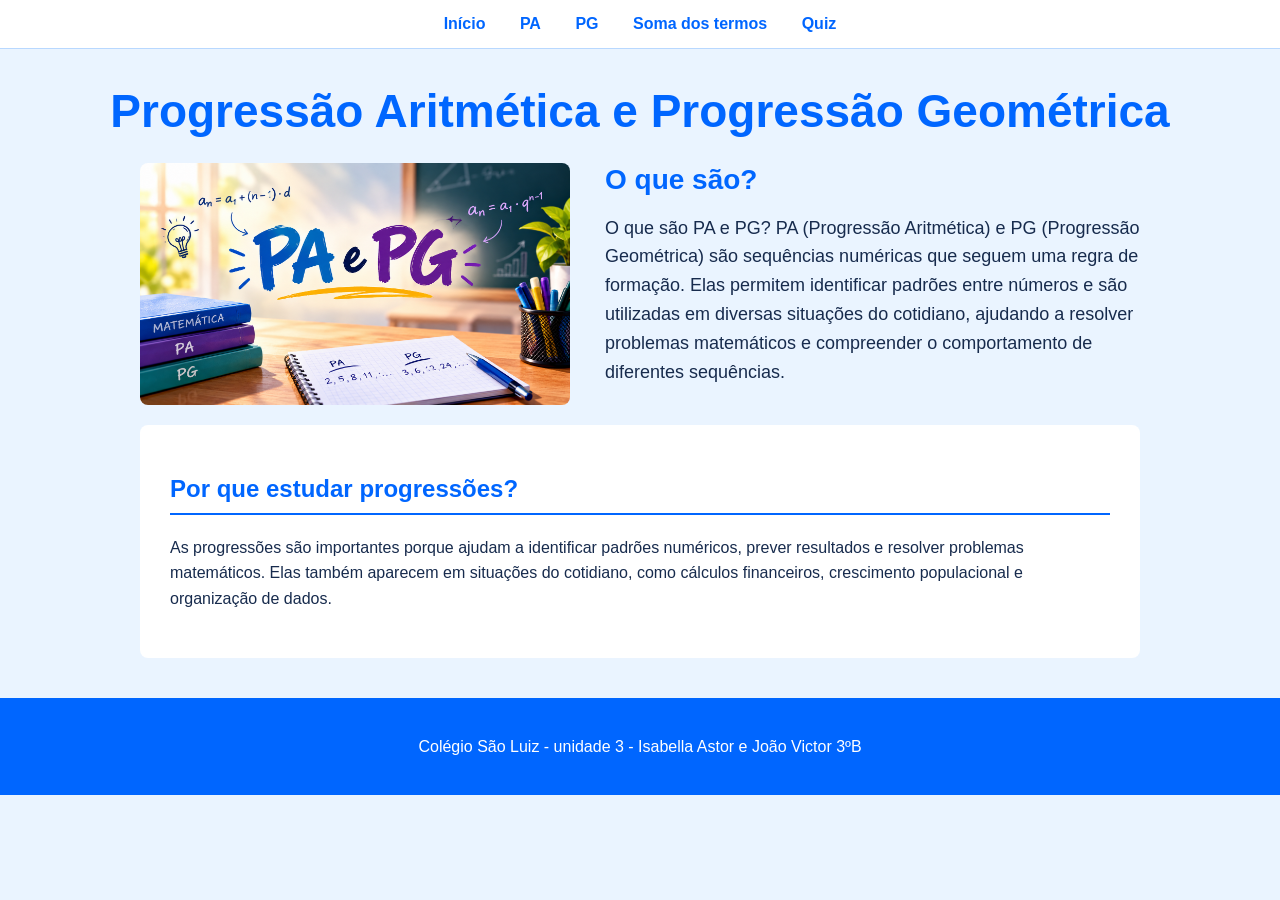
<file: index.html>
<!DOCTYPE html>
<html lang="pt-br">

<head>
    <meta charset="UTF-8">
    <meta name="viewport" content="width=device-width, initial-scale=1.0">

    <title>PA e PG</title>

    <link rel="stylesheet" href="style.css">
</head>

<body>
    <!--MENU-->

    <nav>
        <a href="index.html">Início</a>
        <a href="pa.html">PA</a>
        <a href="pg.html">PG</a>
        <a href="soma.html">Soma dos termos</a>
        <a href="quiz.html">Quiz</a>
    </nav>


    <!--CABEÇALHO-->

    <header>

        <h1>Progressão Aritmética e Progressão Geométrica</h1>


        <!--DESTAQUE DA PÁGINA INICIAL-->

        <div class="destaque-inicio">

            <img
                src="imagem/inicio.png" width="500px"
                alt="imagem de PA e PG"
            >

            <div class="texto-destaque">

                <h2>
                    O que são?
                </h2>

                <p>
                   O que são PA e PG?

                    PA (Progressão Aritmética) e PG (Progressão Geométrica) são sequências numéricas que 
                    seguem uma regra de formação. Elas permitem identificar padrões entre números e são utilizadas em diversas 
                    situações do cotidiano, ajudando a resolver problemas matemáticos e compreender o comportamento de diferentes sequências.
                </p>

            </div>

        </div>

    </header>

    <main>

        <section>

            <h2>Por que estudar progressões?</h2>

            <p>
                As progressões são importantes porque ajudam a identificar padrões numéricos, prever resultados e resolver 
                problemas matemáticos. Elas também aparecem em situações do cotidiano, como cálculos financeiros, crescimento populacional 
                e organização de dados.
            </p>

        </section>

    </main>


    <footer>
        <p>
            Colégio São Luiz - unidade 3 -
            Isabella Astor e João Victor 3ºB
        </p>

    </footer>

</body>

</html>
</file>
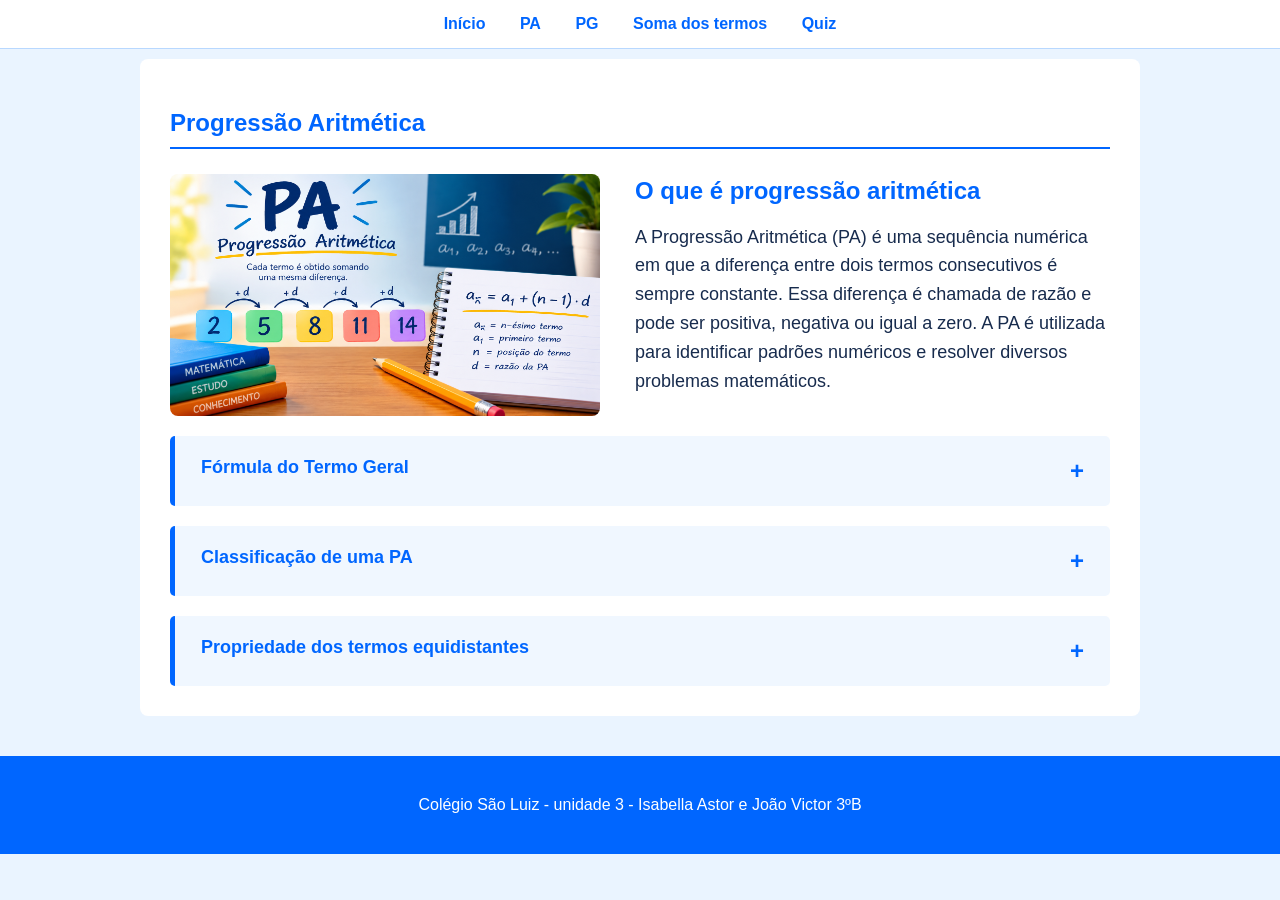
<file: pa.html>
<!DOCTYPE html>
<html lang="pt-br">

<head>
    <meta charset="UTF-8">
    <meta name="viewport" content="width=device-width, initial-scale=1.0">
    <title>Progressão Aritmética</title>
    <link rel="stylesheet" href="style.css">
</head>

<body>

    <!-- MENU -->
    <nav>
        <a href="index.html">Início</a>
        <a href="pa.html">PA</a>
        <a href="pg.html">PG</a>
        <a href="soma.html">Soma dos termos</a>
        <a href="quiz.html">Quiz</a>
    </nav>

    <main>

        <section>

            <h2>Progressão Aritmética</h2>

            <div class="destaque-inicio">

                <img src="imagem/PA.png" width="500px" alt="imagem fórmula de PA">

                <div class="texto-destaque">

                    <h3>O que é progressão aritmética</h3>

                        <p>
                            A Progressão Aritmética (PA) é uma sequência numérica em que a diferença entre dois termos consecutivos 
                            é sempre constante. Essa diferença é chamada de razão e pode ser positiva, negativa ou igual a zero. A PA é 
                            utilizada para identificar padrões numéricos e resolver diversos problemas matemáticos.
                        </p>

                </div>

            </div>

            <!-- FÓRMULA DO TERMO GERAL -->

            <article class="acordeao">

                <button class="titulo-acordeao">
                    Fórmula do Termo Geral
                    <span>+</span>
                </button>

                <div class="conteudo-acordeao">

                    <p>
                       a<sub>n</sub> = a<sub>1</sub> + (n - 1) x r
                    </p>
                    
                    <p>a<sub>1</sub>: primeiro termo da sequência</p>
                    <p>a<sub>n</sub>: termo que ocupa a posição n</p>
                    <p>r: razão da PA, ou seja, a diferença entre dois termos consecutivos.</p>
                    <p>n: número da posição de um termo.</p>

                        <strong>Atenção para o ENEM:</strong>
                        A PA pode aparecer disfarçada em situações do cotidiano!
                        No ENEM, você pode encontrar questões sobre economia mensal, sequências de números, fileiras de cadeiras ou 
                        objetos organizados em padrões. O segredo é identificar o que muda de um termo para o outro. Se a diferença 
                        entre os termos consecutivos permanece constante, 
                        temos uma Progressão Aritmética (PA).
                    </p>

                </div>

            </article>

            <!-- CLASSIFICAÇÃO DA PA -->

            <article class="acordeao">

                <button class="titulo-acordeao">
                    Classificação de uma PA
                    <span>+</span>
                </button>

                <div class="conteudo-acordeao">

                    <p>
                        Uma PA pode ser classificada de acordo com o valor da <strong>razão 
                        (r)</strong> , que é a diferença entre dois termos consecutivos.
                    </p>

                    <p>
                        - PA crescente: a razão é positiva <strong>(r>0)</strong>. Os termos aumentam.
                        - Exemplo: <strong>2, 5, 8, 11, 14, ...</strong> — razão <strong>r = 3</strong>.
                    </p>

                    <p>
                       - PA decrescente: a razão é negativa <strong>(r < 0)</strong>. Os termos diminuem.
                       - Exemplo: <strong>15, 12, 9, 6, 3,...</strong> — razão <strong>r = -3.</strong>
                    </p>

                    <p>
                        - PA constante: a razão é zero <strong>(r=0)</strong>. Todos os termos são iguais.
                        - Exemplo: <strong>4, 4, 4, 4, 4, ...</strong>— razão <strong>r = 0</strong>.

                    <p><strong>Atenção para o ENEM:</strong>
                        Não confunda a classificação da PA com o sinal
                        dos seus termos! Uma PA pode ter termos negativos
                        e ser crescente. Calcule a razão antes de classificar a PA.
                        Basta subtrair um termo pelo anterior
                    </p>

                </div>

            </article>

            <!-- ASCENSÃO DO NAZISMO -->

            <article class="acordeao">

                <button class="titulo-acordeao">
                    Propriedade dos termos equidistantes
                    <span>+</span>
                </button>

                <div class="conteudo-acordeao">

                    <p>
                        Em uma PA, a soma de dois termos que estão à mesma distância
                        das extremidades é igual à soma dos extremos.
                    </p>

                    <p>
                        Exemplo: na sequência 2, 5, 8, 11, 14:

                    <p>
                        O antissemitismo tornou-se política de Estado. Judeus foram
                        perseguidos, tiveram direitos retirados e posteriormente foram
                        vítimas de um processo sistemático de deportação e extermínio.
                    </p>

                    <p>
                        O governo nazista também utilizou intensamente a propaganda.
                        Rádio, cinema, cartazes, discursos e grandes manifestações
                        públicas foram utilizados para divulgar a ideologia do regime
                        e construir a imagem de Hitler como líder da nação.
                    </p>

                    <p>
                        Ao mesmo tempo, a Alemanha iniciou um processo de
                        rearmamento e expansão territorial, desrespeitando
                        diversas limitações estabelecidas após a Primeira Guerra.
                    </p>

                    <p>
                        <strong>Atenção para o ENEM:</strong>
                        propaganda, autoritarismo, nacionalismo, perseguição de
                        minorias e manipulação da opinião pública são temas que
                        podem aparecer associados ao estudo dos regimes totalitários.
                    </p>

                </div>

            </article>

            

            

                </div>

            </article>

        </section>

    </main>

    <footer>
        <p>
            Colégio São Luiz - unidade 3 -
            Isabella Astor e João Victor 3ºB
        </p>
    </footer>

    <script src="script.js"></script>

</body>

</html>
</file>
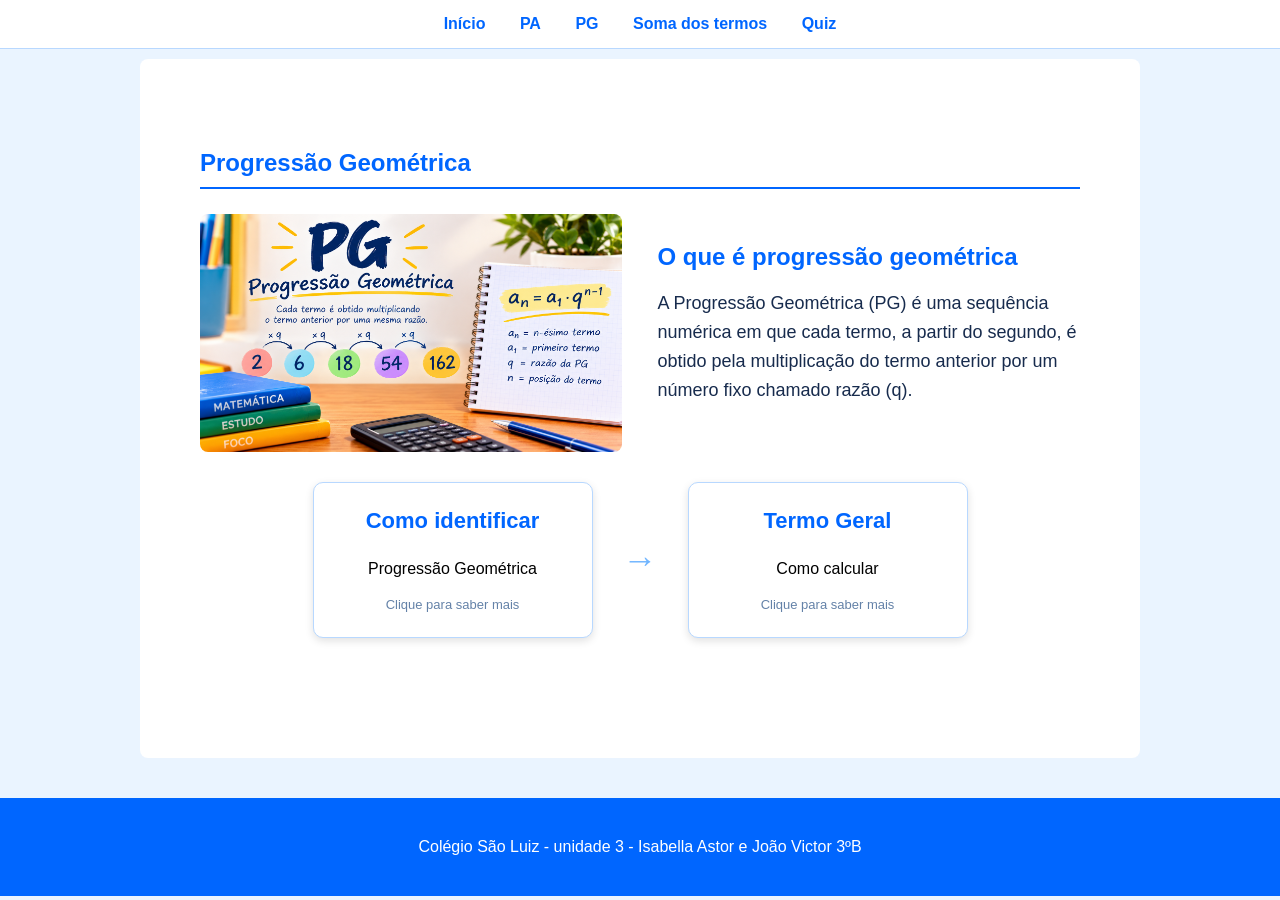
<file: pg.html>
<!DOCTYPE html>
<html lang="pt-br">

<head>
    <meta charset="UTF-8">
    <meta name="viewport" content="width=device-width, initial-scale=1.0">
    <title>Progressão Geométrica</title>
    <link rel="stylesheet" href="style.css">
</head>

<body>

    <!-- MENU -->
    <nav>
        <a href="index.html">Início</a>
        <a href="pa.html">PA</a>
        <a href="pg.html">PG</a>
        <a href="soma.html">Soma dos termos</a>
        <a href="quiz.html">Quiz</a>
    </nav>

    <main>

        <section>

            <section>

    <h2>Progressão Geométrica</h2>

    <div class="destaque-inicio">

        <img src="imagem/PG.png" alt="fórmula da pg">

        <div class="texto-destaque">

            <h3>O que é progressão geométrica</h3>

            <p>
                A Progressão Geométrica (PG) é uma sequência numérica em que cada termo, a partir do segundo, é obtido pela multiplicação 
                do termo anterior por um número fixo chamado razão (q).
            </p>

        </div>

    </div>

    <!-- O restante do conteúdo da página continua aqui -->

            <!-- EIXO E ALIADOS -->

             <div class="blocos-guerra">

                <button class="bloco-guerra" onclick="mostrarBlocoGuerra('eixo')">
                    <h3>Como identificar</h3>

                    <p>
                        Progressão Geométrica
                    </p>

                    <span>Clique para saber mais</span>
                </button>

                <div class="seta-guerra">
                    →
                </div>

                <button class="bloco-guerra" onclick="mostrarBlocoGuerra('aliados')">
                    <h3>Termo Geral</h3>

                    <p>
                        Como calcular
                    </p>

                    <span>Clique para saber mais</span>
                </button>

            </div>

            <!-- CONTEÚDO DO EIXO -->

            <div id="eixo" class="conteudo-guerra">

                <h3>Como identificar uma PG?</h3>

                <p>
                    Uma PG é uma sequência numérica em que cada termo é obtido pela multiplicação do termo anterior por um número fixo, 
                    chamado razão q.
                    Como identificar: divida um termo pelo anterior. Se o resultado for sempre o mesmo, a sequência é uma PG.
                </p>

                <p>
                    Exemplo: 2, 6, 18, 54, 162...</p>

                <p>
                    6 dividido 2 = 3</p>

                <p>18 dividido 6 = 3</p>
                <p>54 dividido 18 = 3</p>
                <p>Como o resultado é sempre 3, essa sequência é uma PG de razão q = 3.</p>

                <p><strong>Atenção para o ENEM:</strong>
                    Não confunda PA com PG! Na PA, somamos ou subtraímos
                    sempre o mesmo valor; na PG, multiplicamos ou dividimos
                    sempre pelo mesmo valor. Se os termos estiverem aumentando
                    ou diminuindo muito rapidamente, investigue se há uma
                    multiplicação por uma razão constante. Isso pode indicar uma PG.
                </p>

            </div>

            <!-- CONTEÚDO DOS ALIADOS -->

            <div id="aliados" class="conteudo-guerra">

                <h3>Potências Aliadas</h3>

                <p>
                    O termo geral da PG é uma fórmula que permite encontrar
                    qualquer termo de uma sequência geométrica sem precisar 
                    calcular todos os termos anteriores.
                </p>

                <p>
                    Formula: a<sub>n</sub> = a<sub>1</sub> . q<sup>n-1</sup>
                </p>

                <p>a<sub>n</sub>: termo que queremos descobrir.</p>
                <p>a<sub>1</sub>: primeiro termo da PG.</p>
                <p> q: razão da PG.</p>
                <p>n: posição do termo desejado.</p> 

                <p><strong>Atenção para o ENEM:</strong>
                    Fique atento a expressões como “aumenta 10% a cada mês” ou
                    “dobra a cada período”. Elas indicam uma possível PG,
                    pois o valor é multiplicado por uma razão constante.
                </p>
                

            </div>

            

            </div>

            
            </div>

        </section>

    </main>

    <footer>
        <p>
            Colégio São Luiz - unidade 3 -
            Isabella Astor e João Victor 3ºB
        </p>
    </footer>

    <script src="script.js"></script>

</body>

</html>
</file>
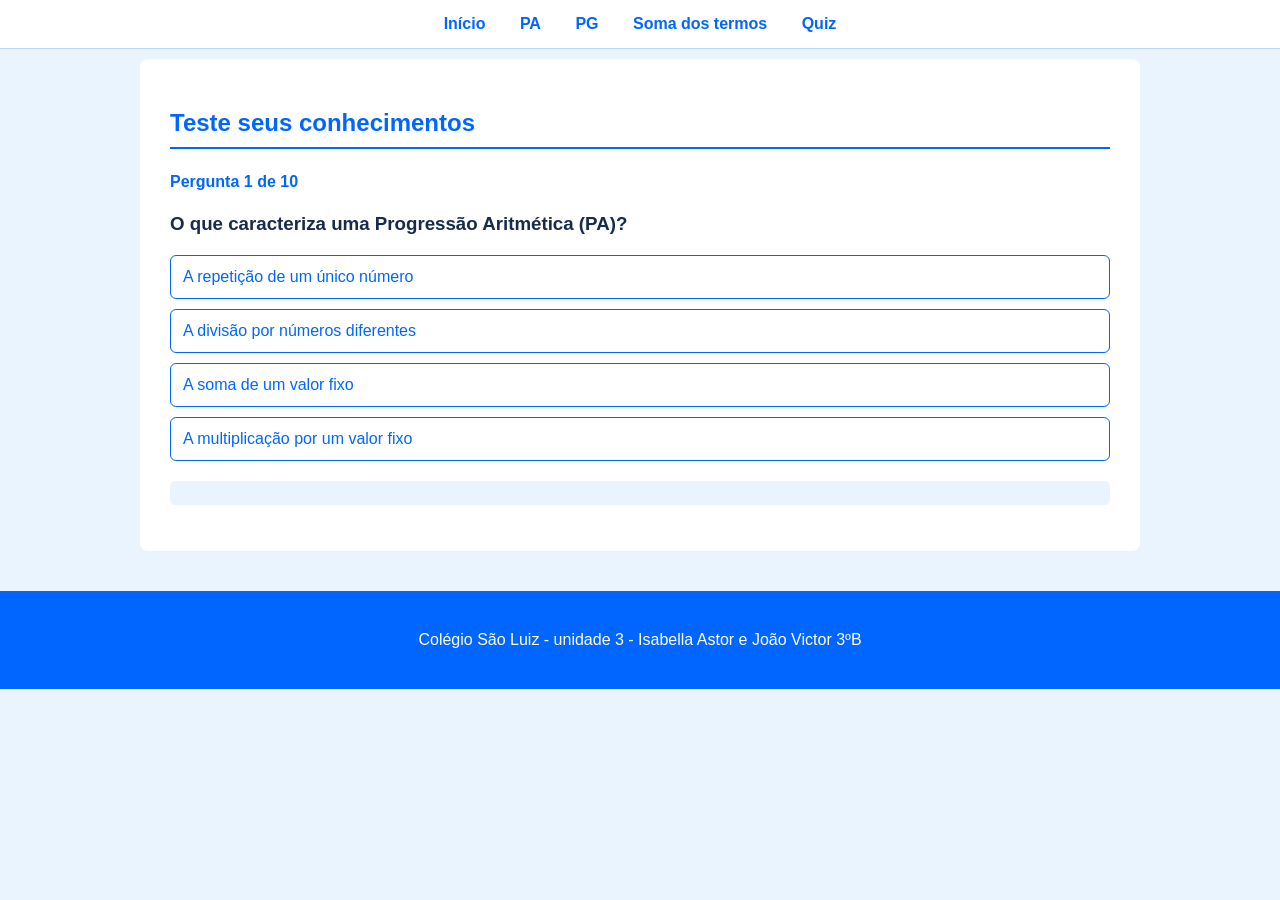
<file: quiz.html>
<!DOCTYPE html>
<html lang="pt-br">

<head>
    <meta charset="UTF-8">
    <meta name="viewport" content="width=device-width, initial-scale=1.0">
    <title>Quiz | PA e PG</title>
    <link rel="stylesheet" href="style.css">
</head>

<body>

    <!-- MENU -->
    <nav>
        <a href="index.html">Início</a>
        <a href="pa.html">PA</a>
        <a href="pg.html">PG</a>
        <a href="soma.html">Soma dos termos</a>
        <a href="quiz.html">Quiz</a>
    </nav>

    <main>

        <section>

            <h2>Teste seus conhecimentos</h2>

            <div id="quiz-container">

                <p id="progresso"></p>

                <h3 id="pergunta"></h3>

                <div id="alternativas"></div>

                <p id="feedback"></p>

                <button id="proxima" onclick="proximaPergunta()">
                    Próxima pergunta
                </button>

            </div>

        </section>

    </main>

    <footer>
        <p>
            Colégio São Luiz - unidade 3 -
            Isabella Astor e João Victor 3ºB
        </p>
    </footer>

    <script src="script.js"></script>

</body>

</html>
</file>
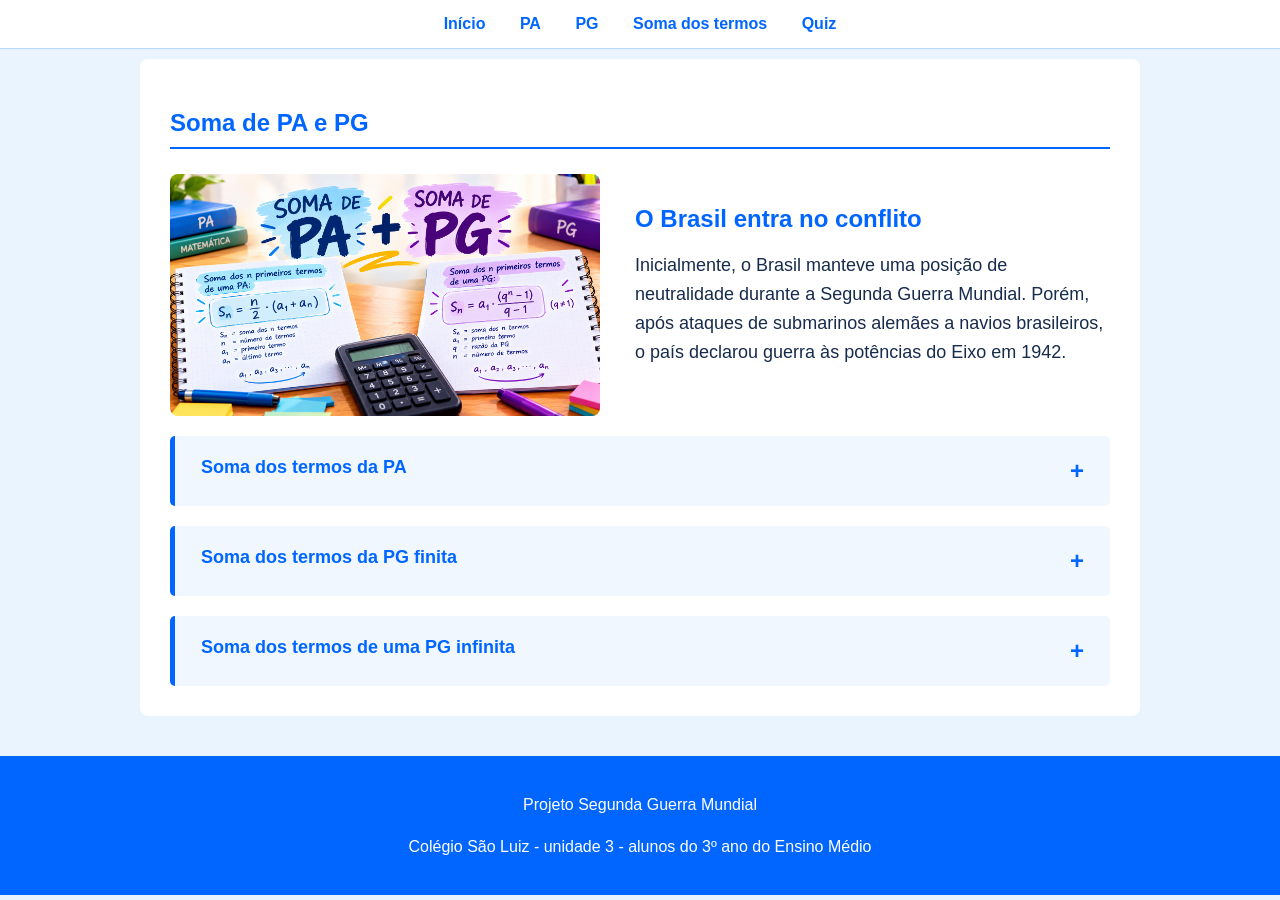
<file: soma.html>
<!DOCTYPE html>
<html lang="pt-br">

<head>
    <meta charset="UTF-8">
    <meta name="viewport" content="width=device-width, initial-scale=1.0">
    <title>Soma</title>
    <link rel="stylesheet" href="style.css">
</head>

<body>

    <!-- MENU -->
    <nav>
        <a href="index.html">Início</a>
        <a href="pa.html">PA</a>
        <a href="pg.html">PG</a>
        <a href="soma.html">Soma dos termos</a>
        <a href="quiz.html">Quiz</a>
    </nav>

    <main>

        <section>

           
    <h2>Soma de PA e PG</h2>

    <div class="destaque-inicio">

        <img
            src="imagem/soma.png"
            alt="fórmula das somas"
        >

        <div class="texto-destaque">

            <h3>O Brasil entra no conflito</h3>

            <p>
                Inicialmente, o Brasil manteve uma posição de neutralidade
                durante a Segunda Guerra Mundial. Porém, após ataques de
                submarinos alemães a navios brasileiros, o país declarou
                guerra às potências do Eixo em 1942.
            </p>

        </div>

    </div>

    <!-- daqui para baixo continuam os seus conteúdos -->

            <!-- MONTE CASTELLO -->

            <article class="acordeao">

                <button class="titulo-acordeao">
                    Soma dos termos da PA
                    <span>+</span>
                </button>

                <div class="conteudo-acordeao">

                    <p>
                       A Progressão Aritmética (PA) é uma sequência em que a diferença entre termos consecutivos é constante. Para somar seus termos, utilizamos a fórmula:
                       <p><img src="imagem/soma da PA.png" alt=""></p>
                       Nela, a1 é o primeiro termo, an é o último termo e n é a quantidade de termos.
                    </p>

                    <p>
                       Exemplo: na sequência 2, 4, 6, 8, 10, a soma é:
                       <p><img src="imagem/exemplo PA.png" alt=""></p>
                    </p>


                </div>

            </article>

            <!-- CONTRADIÇÃO -->

            <article class="acordeao">

                <button class="titulo-acordeao">
                    Soma dos termos da PG finita
                    <span>+</span>
                </button>

                <div class="conteudo-acordeao">

                    <p>
                     A Progressão Geométrica (PG) é uma sequência em que cada termo é obtido multiplicando o anterior
                     por uma razão constante. Para calcular a soma de seus termos, utilizamos:
                     <p><img src="imagem/PG finita.png" alt=""> </p>
                    </p>

                    <p>
                     Essa fórmula é válida quando q diferente de 1. O símbolo q representa a razão, e n indica a quantidade de termos.
                     Exemplo: na sequência 2, 4, 8, 16, a soma é:
                     <p><img src="imagem/PG exemplo.png" alt=""></p>
                    </p>

                </div>

            </article>

            <!-- CONSEQUÊNCIAS -->

            <article class="acordeao">

                <button class="titulo-acordeao">
                    Soma dos termos de uma PG infinita
                    <span>+</span>
                </button>

                <div class="conteudo-acordeao">

                    <p>
                       Uma PG infinita possui uma quantidade ilimitada de termos. Mesmo assim, sua soma pode se aproximar
                       de um valor finito quando a razão está entre −1 e 1.
                      <p>A fórmula utilizada é:</p>
                      <p><img src="imagem/PG infinita.png" alt=""></p>
                    </p>

                    <p>
                        Exemplo: na sequência 8, 4, 2, 1, ... a razão é q = 1/2
                        <p><img src="imagem/exemplo PG infinita.png" alt=""></p>
                    </p>

                    <p>
                        Portanto, a soma infinita se aproxima de 16.
                    </p>

                </div>

            </article>

        </section>

    </main>

    <footer>
        <p>Projeto Segunda Guerra Mundial</p>
        <p>Colégio São Luiz - unidade 3 - alunos do 3º ano do Ensino Médio</p>
    </footer>

    <script src="script.js"></script>

</body>

</html>
</file>
<file: style.css>
:root {
    --primary-color: #0066FF; /* Azul forte principal */
    --accent-color: #00A3FF;  /* Azul vivo de destaque/hover */
    --bg-light: #EAF4FF;      /* Fundo da página */
    --bg-card: #F0F7FF;       /* Fundo dos blocos/cards */
    --text-dark: #172B4D;
    --border-radius: 5px;
    --transition-fast: 0.3s;
}

html {
    scroll-behavior: smooth;
}

body {
    margin: 0;
    font-family: Arial, sans-serif;
    background-color: var(--bg-light);
    color: var(--text-dark);
}

p {
    line-height: 1.6;
}

/* 2. PADRONIZAÇÃO DE CORES E TEXTOS */
header .periodo, .bloco-guerra span {
    color: #6482A8;
}

header, nav {
    text-align: center;
}

header h1, header .periodo, .texto-destaque h2, .texto-destaque h3,
section h2, article h3, .titulo-acordeao, .bloco-guerra h2, .bloco-guerra h3,
.conteudo-guerra h3, .anos button, .evento h4, #progresso, #alternativas button {
    color: var(--primary-color);
}

header {
    background-color: var(--bg-light);
    padding: 35px 20px 10px;
}

header h1 { margin: 0; font-size: 46px; }
header .periodo { font-size: 20px; margin: 10px 0 30px; }

nav {
    background-color: white;
    padding: 15px;
    border-bottom: 1px solid #B8D8FF;
    position: sticky;
    top: 0;
    z-index: 1000;
}

nav a {
    color: var(--primary-color);
    text-decoration: none;
    margin: 0 15px;
    font-weight: bold;
}

nav a:hover {
    color: var(--accent-color);
}

main {
    width: 85%;
    max-width: 1000px;
    margin: auto;
}

section {
    background-color: white;
    margin: 10px 0 30px;
    padding: 30px;
    border-radius: 8px;
}

section h2 {
    border-bottom: 2px solid var(--primary-color);
    padding-bottom: 10px;
}

article, .conteudo-guerra, .evento {
    background-color: var(--bg-card);
    padding: 20px;
    margin-top: 20px;
    border-left: 5px solid var(--primary-color);
    border-radius: var(--border-radius);
}

article h3, .conteudo-guerra h3, .evento h4 {
    margin-top: 0;
}

.destaque-inicio {
    max-width: 1000px;
    margin: 25px auto 0;
    display: flex;
    align-items: center;
    gap: 35px;
}

.destaque-inicio img {
    width: 430px;
    max-width: 48%;
    height: auto;
    border-radius: 8px;
}

.texto-destaque {
    flex: 1;
    text-align: left;
}

.texto-destaque h2 { font-size: 28px; margin: 0 0 15px; }
.texto-destaque h3 { font-size: 24px; margin: 0 0 15px; }
.texto-destaque p { font-size: 18px; }

/* Acordeão */
.titulo-acordeao {
    width: 100%;
    background: transparent;
    border: none;
    font-size: 18px;
    font-weight: bold;
    cursor: pointer;
    display: flex;
    justify-content: space-between;
}

.titulo-acordeao span { font-size: 24px; }
.conteudo-acordeao { display: none; margin-top: 15px; }

/* Blocos de Guerra (Eixo e Aliados) */
.blocos-guerra {
    display: flex;
    align-items: center;
    justify-content: center;
    gap: 30px;
    margin: 30px 0;
}

.bloco-guerra {
    width: 280px;
    min-height: 150px;
    background-color: white;
    border: 1px solid #B8D8FF;
    border-radius: 10px;
    padding: 25px;
    cursor: pointer;
    box-shadow: 0 3px 8px rgba(0, 0, 0, 0.12);
    transition: var(--transition-fast);
}

.bloco-guerra:hover {
    transform: translateY(-5px);
    border-color: var(--primary-color);
}

.bloco-guerra h3 { margin-top: 0; font-size: 22px; }
.bloco-guerra p { font-size: 16px; }
.bloco-guerra span { font-size: 13px; }
.seta-guerra { font-size: 35px; color: #70B5FF; }
.conteudo-guerra { display: none; }

/* Linha do Tempo */
.linha-tempo { margin-top: 40px; }

.anos {
    position: relative;
    display: flex;
    justify-content: space-between;
    align-items: center;
    margin: 35px 20px 40px;
}

.anos::before {
    content: "";
    position: absolute;
    top: 50%;
    left: 5%;
    right: 5%;
    height: 3px;
    background-color: #9CCAFF;
    z-index: 0;
}

.anos button {
    position: relative;
    z-index: 1;
    width: 80px;
    height: 80px;
    border-radius: 50%;
    background-color: white;
    border: 3px solid var(--primary-color);
    font-weight: bold;
    font-size: 15px;
    cursor: pointer;
    transition: var(--transition-fast);
    box-shadow: 0 3px 7px rgba(0, 0, 0, 0.15);
}

.anos button:hover, .anos button.ativo {
    background-color: var(--primary-color);
    color: white;
}

.anos button:hover { transform: translateY(-2px); }
.anos button.ativo { transform: scale(1.12); }
.evento { display: none; }
.evento h4 { font-size: 19px; }

/* COMPONENTE DO QUIZ E RODAPÉ */
#quiz-container { margin-top: 20px; }
#progresso { font-weight: bold; }

#alternativas {
    display: flex;
    flex-direction: column;
    gap: 10px;
    margin: 20px 0;
}

#alternativas button {
    padding: 12px;
    border: 1px solid var(--primary-color);
    border-radius: 6px;
    background-color: white;
    cursor: pointer;
    text-align: left;
    font-size: 16px;
}

#alternativas button:hover { background-color: #D6E9FF; }

#alternativas button.correta {
    background-color: #D4EDDA;
    border-color: #2e7d32;
    color: #1b5e20;
}

#alternativas button.errada {
    background-color: #F8D7DA;
    border-color: #c62828;
    color: #8e0000;
}

#alternativas button:disabled { cursor: default; }

#feedback {
    margin-top: 15px;
    padding: 12px;
    background-color: var(--bg-light);
    border-radius: var(--border-radius);
    font-weight: bold;
}

#proxima, #refazer {
    background-color: var(--primary-color);
    color: white;
    border: none;
    padding: 12px 20px;
    border-radius: 6px;
    cursor: pointer;
}

#proxima { display: none; }
#refazer { font-weight: bold; }

#proxima:hover, #refazer:hover {
    background-color: var(--accent-color);
}

footer {
    background-color: var(--primary-color);
    color: white;
    text-align: center;
    padding: 20px;
    margin-top: 40px;
}
</file>
